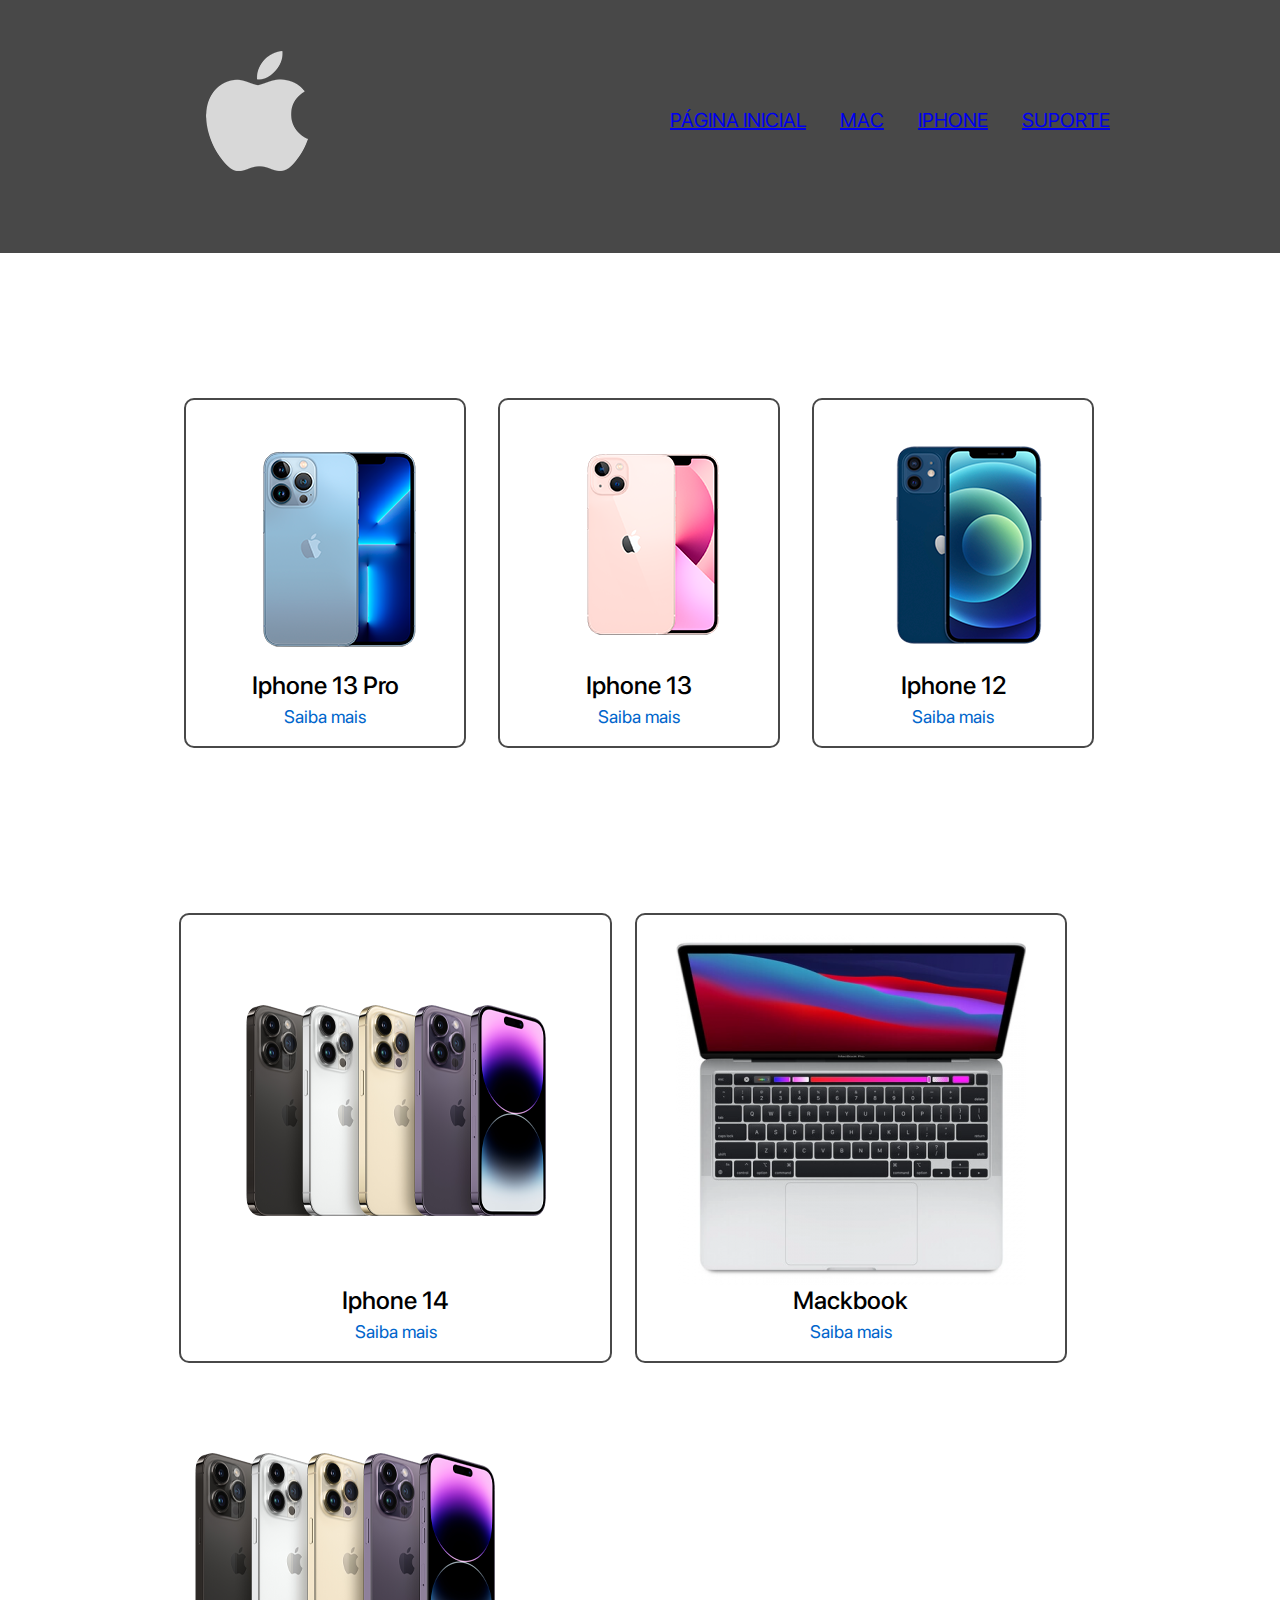
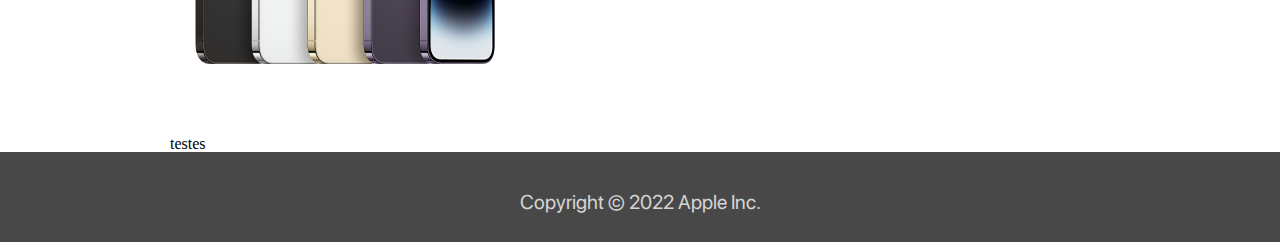
<file: index.html>
<!DOCTYPE html>
<html lang="pt-br">
<head>
    <meta charset=" utf-8">
    <link rel="icon" href="APPLE_icon-icons.com_65545.ico" alt="Loja do Pedro"> 
    <title>Loja do Pedro</title>
    <link rel="stylesheet" href="reset.css">
    <link rel="stylesheet" href="style.css">
</head>

<body>
<header>
    <div class="caixa">
       <h1><img src="apple_logo.png"> </h1> 
       <nav>
           <ul>
               <li><a href="index.html"> PÁGINA INICIAL</a></li>
               <li><a href="mac.html"> MAC</a></li>
               <li><a href="iphone.html">IPHONE</a></li>
               <li><a href="suporte.html">SUPORTE </a></li>
           </ul>
       </nav>
    </div>

</header>
        <main>
            <ul class="produtos">
                    <li>
                        <img src="iphone_13_pro.png">
                        <p class="p1">Iphone 13 Pro</p>
                        <p class="p2">Saiba mais</p>
                    </li>

                    <li>
                        <img src="iphone_13.png">
                        <p class="p1">Iphone 13 </p>
                        <p class="p2">Saiba mais</p>
                    </li>

                    <li>
                        <img src="iphone_12.png">
                        <p class="p1">Iphone 12</p>
                        <p class="p2">Saiba mais</p>
                    </li>
            </ul>

            <ul class="produtos2">
                <li>
                    <img src="iphone_14.png">
                    <p class="p1">Iphone 14</p>
                    <p class="p2">Saiba mais</p>
                </li>
                <li>
                    <img src="macbook-350x350.jpg">
                    <p class="p1">Mackbook</p>
                    <p class="p2">Saiba mais</p>
                </li>

            </ul>
            <header2>
                <div class="caixa2">
                    <h1><img src="iphone_14.png"></h1> 
                    <nav2>
                        <ul>
                            
                        </ul>
                    </nav2>
                    <p>
                        testes
                    </p>
                </div>
            </header2>
        </main>
            <footer>
            <p class="copyright"> Copyright &copy; 2022 Apple Inc. </p>
        </footer>

</body>


</html>
</file>
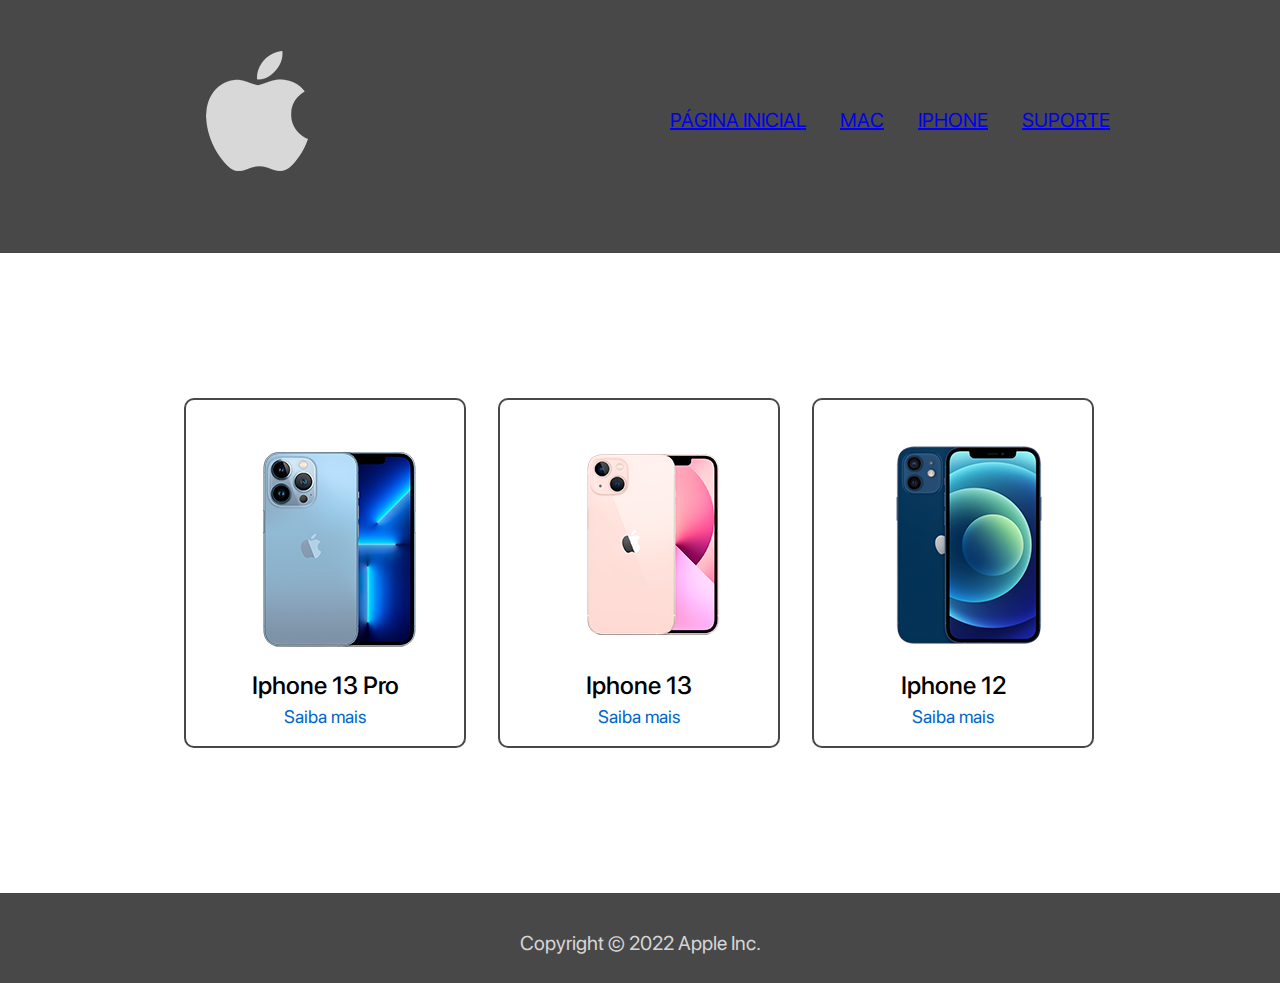
<file: iphone.html>
<!DOCTYPE html>
<html lang="pt-br">
<head>
    <meta charset=" utf-8">
    <link rel="icon" href="APPLE_icon-icons.com_65545.ico" alt="Loja do Pedro"> 
    <title>Loja do Pedro</title>
    <link rel="stylesheet" href="reset.css">
    <link rel="stylesheet" href="style.css">
</head>

<body>
<header>
    <div class="caixa">
       <h1><img src="apple_logo.png"> </h1> 
       <nav>
           <ul>
               <li><a href="index.html"> PÁGINA INICIAL</a></li>
               <li><a href="mac.html"> MAC</a></li>
               <li><a href="iphone.html">IPHONE</a></li>
               <li><a href="suporte.html">SUPORTE </a></li>
           </ul>
       </nav>
    </div>

</header>
        <main>
            <ul class="produtos">
                    <li>
                        <img src="iphone_13_pro.png">
                        <p class="p1">Iphone 13 Pro</p>
                        <p class="p2">Saiba mais</p>
                    </li>

                    <li>
                        <img src="iphone_13.png">
                        <p class="p1">Iphone 13 </p>
                        <p class="p2">Saiba mais</p>
                    </li>

                    <li>
                        <img src="iphone_12.png">
                        <p class="p1">Iphone 12</p>
                        <p class="p2">Saiba mais</p>
                    </li>
            </ul>
        </main>
        <footer>
            <p class="copyright"> Copyright &copy; 2022 Apple Inc. </p>
        </footer>

</body>


</html>
</file>
<file: style.css>
@font-face {
    font-family:'apple regular' ;
    src: url('SFPRODISPLAYREGULAR.OTF');
}
@font-face {
    font-family:'apple medium' ;
    src: url('SFPRODISPLAYMEDIUM.OTF');
}
header{
    background: #484848;
}
.caixa{
    position: relative;
    width: 940px;
    margin: 0 auto;
}
header2 {
    background: #000000;
}
.caixa2{
    position: relative;
    width: 940px;
    margin: 0 auto;
}
nav{
    position:absolute;
    top: 110px;
    right: 0;
}
nav2{
    position:absolute;
    top: 110px;
    right: 0;
}
nav li{
    font-family:'apple regular';
    display: inline;
    font-size: 20px;
    margin: 0 0 0 30px;
    color: rgb(213,213,213);  
}
nav li:hover{
    color: rgb(255, 255, 255);
    font-size: 30px;
}
.produtos{
    width:940px;
    margin: 0 auto;
    padding: 145px 0;
}
.produtos li{
    display:inline-block;
    text-align: center;
    width:30%;
    vertical-align: top;
    margin: 0 1.5%;
    padding: 20px 30px;
    box-sizing: border-box;
    border: 2px solid #484848;
    border-radius: 10px;
}
.produtos2{
    width:940px;
    margin: 0 auto;
    padding: 20px 0;
}
.produtos2 li{
    display:inline-block;
    text-align: center;
    width:46%;
    vertical-align: top;
    margin: 0 1%;
    padding: 20px 30px;
    box-sizing: border-box;
    border: 2px solid #484848;
    border-radius: 10px;
}
.p1{
    font-family: 'apple medium';
    font-size: 25px;
    padding-bottom: 10px;
}
.p2{
    font-family: 'apple regular';
    font-size: 18px;
    color: #06c
}


.produtos li:hover{
    border-color: #06c;
}
.produtos li:hover .p1{
    font-size: 30px;
}


footer{
    font-family: 'apple regular';
    text-align: center;
    background: #484848;
    padding: 30px 0;
}
.copyright{
    color:rgb(213, 213, 213);
    font-size:20px;
    margin-top: 10px;
}
</file>
